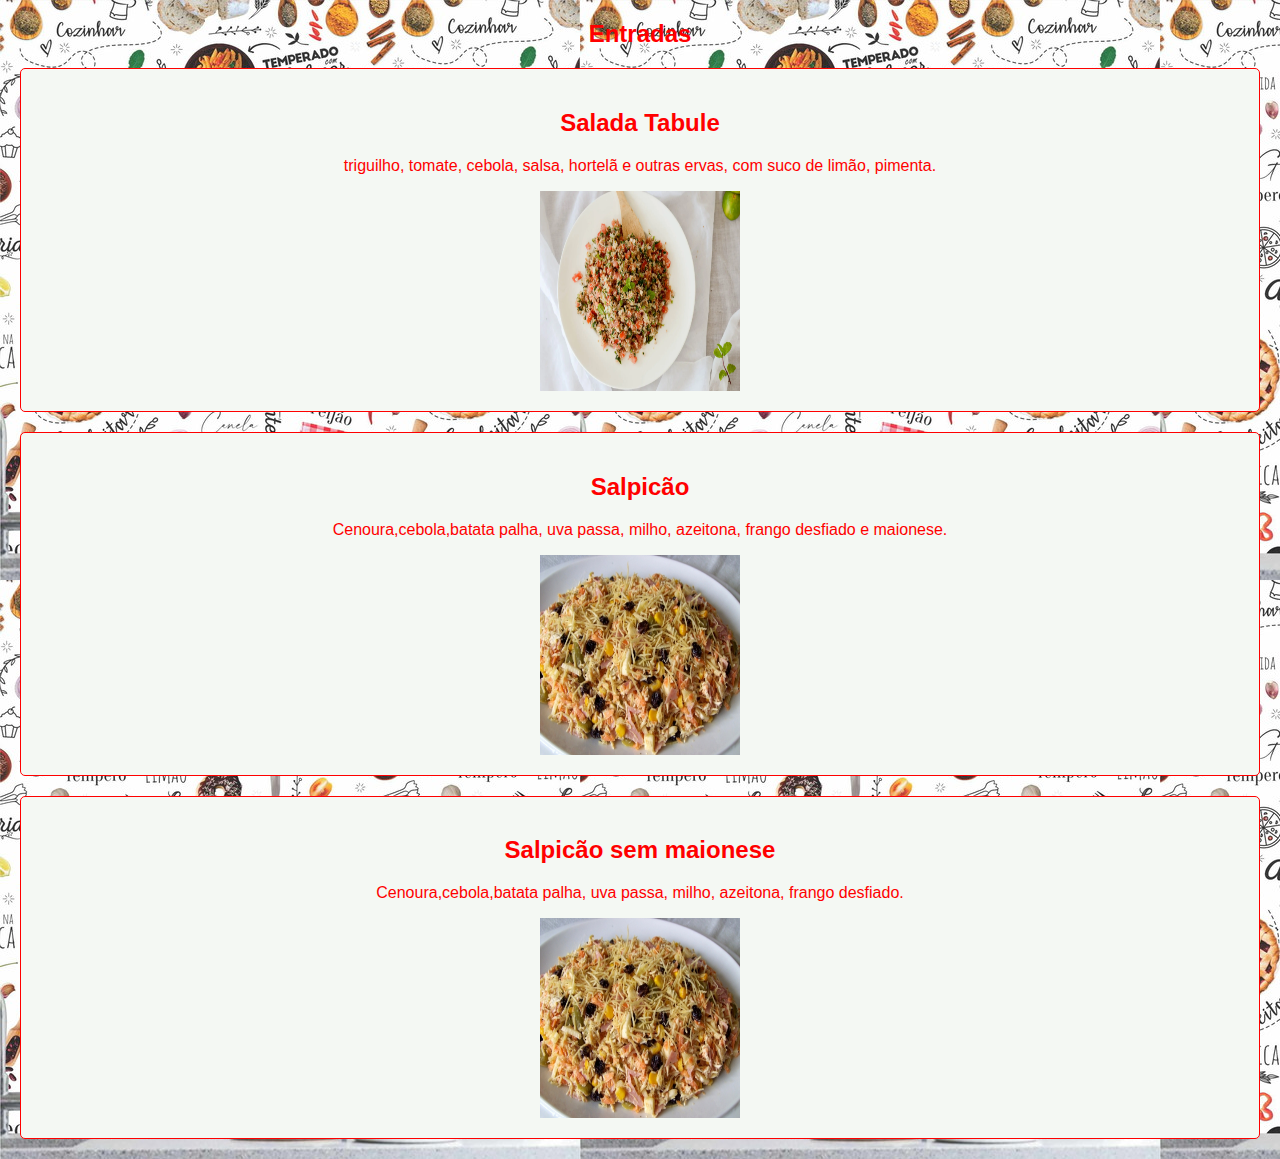
<file: entrada.html>
<!DOCTYPE html>
<html lang="pt-br">
<head>
    <meta charset="UTF-8">
    <meta name="viewport" content="width=device-width, initial-scale=1.0">
    <link rel="stylesheet" href="style.css">
    <title>Receitas Deliciosas - Entradas</title>
</head>
<body>
    <h2>Entradas</h2>
    <!-- Receita de entrada 1 -->
    <!-- inclua imagens -->
    <div class="receita">
        <h2>Salada Tabule</h2>
        <p> triguilho, tomate, cebola, salsa, hortelã e outras ervas, com suco de limão, pimenta.</p>
        <img src="tabule-capa.webp">
    </div>
    
    <!-- Receita de entrada 2 -->
    <!-- inclua imagens -->
    <div class="receita">
        <h2>Salpicão</h2>
        <p>Cenoura,cebola,batata palha, uva passa, milho, azeitona, frango desfiado e maionese.</p>
        <img src="Salpicão.jpg">
    </div>

     <!-- Receita de entrada 3 -->
    <!-- inclua imagens -->
    <div class="receita">
        <h2>Salpicão sem maionese</h2>
        <p>Cenoura,cebola,batata palha, uva passa, milho, azeitona, frango desfiado.</p>
        <img src="Salpicão.jpg">
    </div>

</body>
</html>
</file>
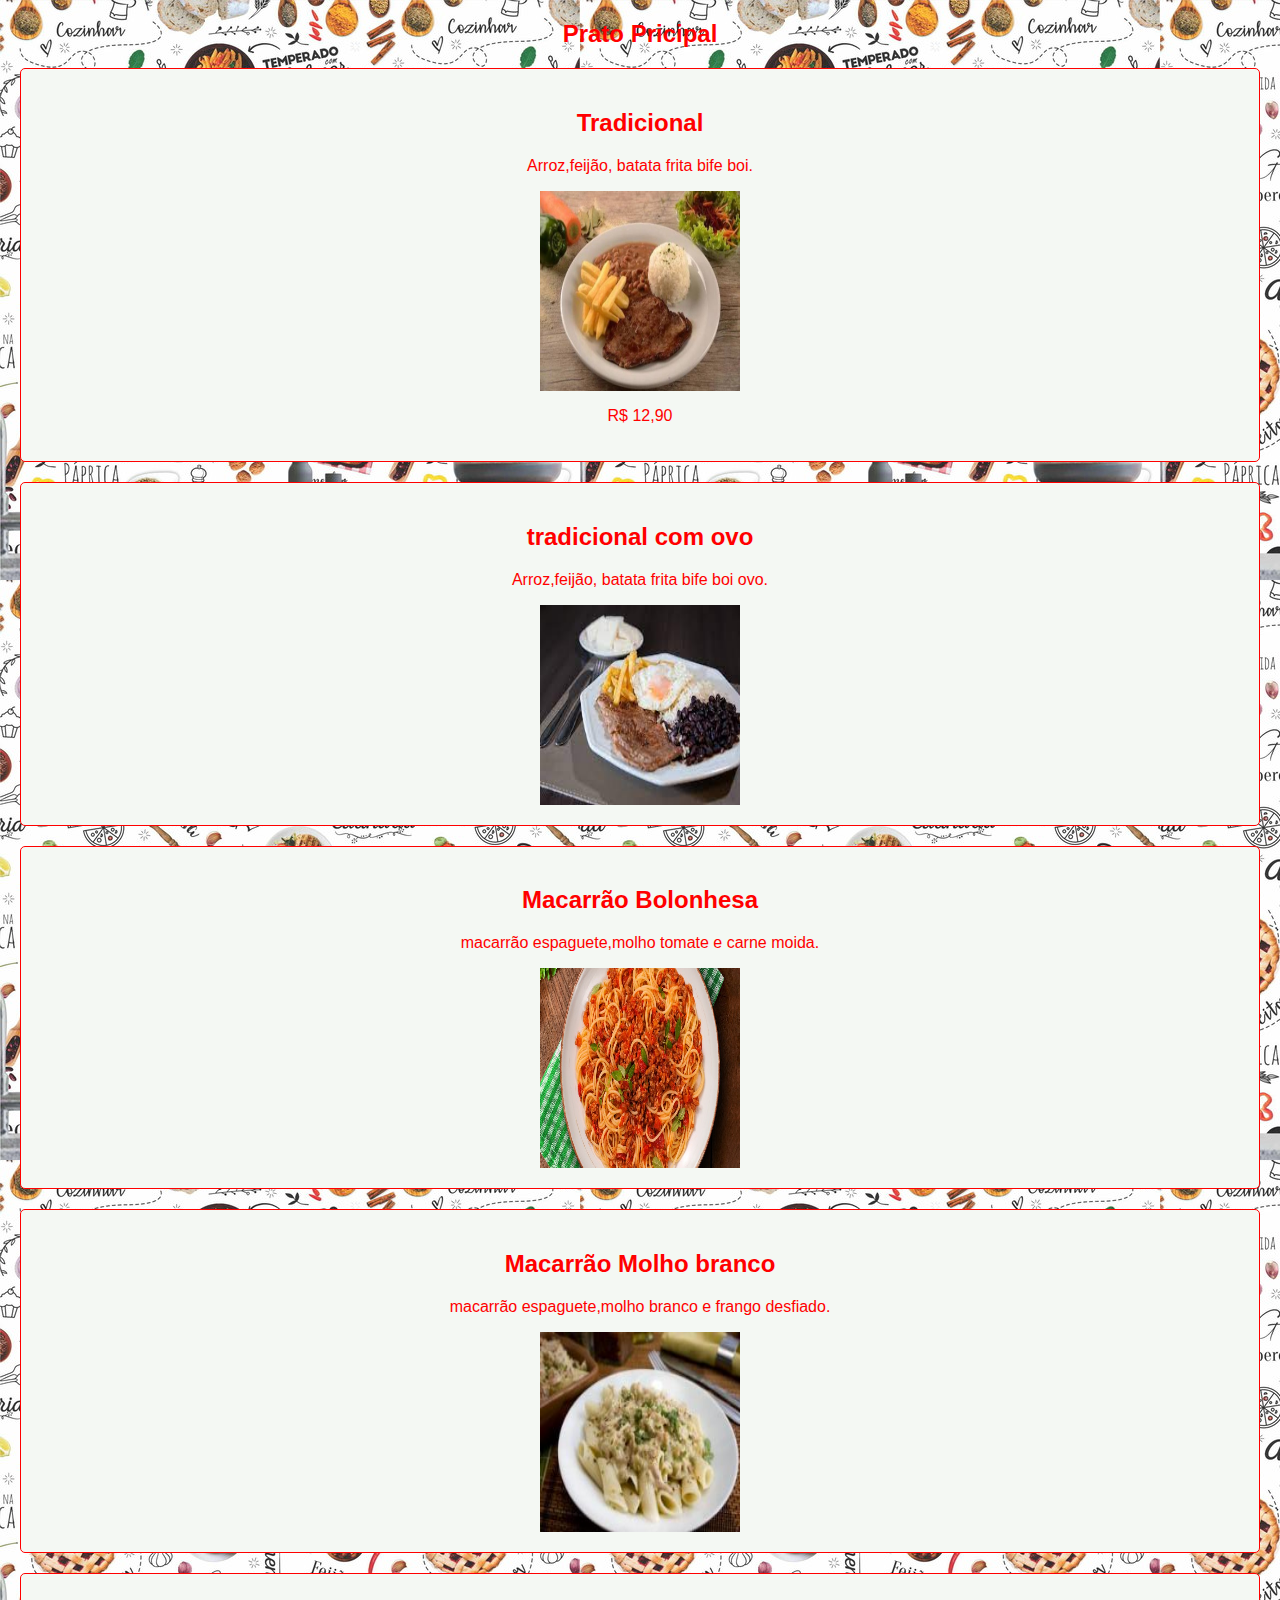
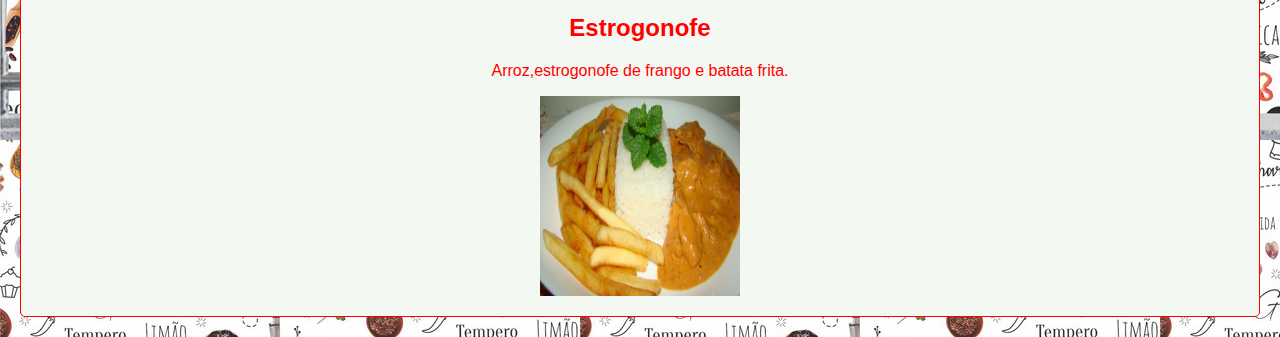
<file: prato_principal.html>
<!DOCTYPE html>
<html lang="pt-br">
<head>
    <meta charset="UTF-8">
    <meta name="viewport" content="width=device-width, initial-scale=1.0">
    <link rel="stylesheet" href="style.css">
   <title>Receitas Deliciosas - Prato Principal</title>
</head>
<body>
    <div> <h2>Prato Pricipal</h2></div>
    <!-- Receita de entrada 1 -->
    <!-- inclua imagens -->
    <div class="receita">
        <h2>Tradicional</h2>
        <p> Arroz,feijão, batata frita bife boi.</p>
        <img src="PF boi.jpg">
        <p>R$ 12,90</p>
    </div>
    
    <!-- Receita de entrada 2 -->
    <!-- inclua imagens -->
    <div class="receita">
        <h2>tradicional com ovo</h2>
        <p>Arroz,feijão, batata frita bife boi ovo.</p>
        <img src="pf boi ovo.jfif">
    </div>

    
     <!-- Receita de entrada 3 -->
    <!-- inclua imagens -->
    <div class="receita">
        <h2>Macarrão Bolonhesa</h2>
        <p>macarrão espaguete,molho tomate e carne moida.</p>
        <img src="macarrão red.jpg">
    </div>

   
    <div class="receita">
        <h2>Macarrão Molho branco</h2>
        <p>macarrão espaguete,molho branco e frango desfiado.</p>
        <img src="molho branco.jpg">
    </div>

    
    <div class="receita">
        <h2>Estrogonofe</h2>
        <p>Arroz,estrogonofe de frango e batata frita.</p>
        <img src="strogonofe.jpg">
    </div>
    
</body>
</html>
</file>
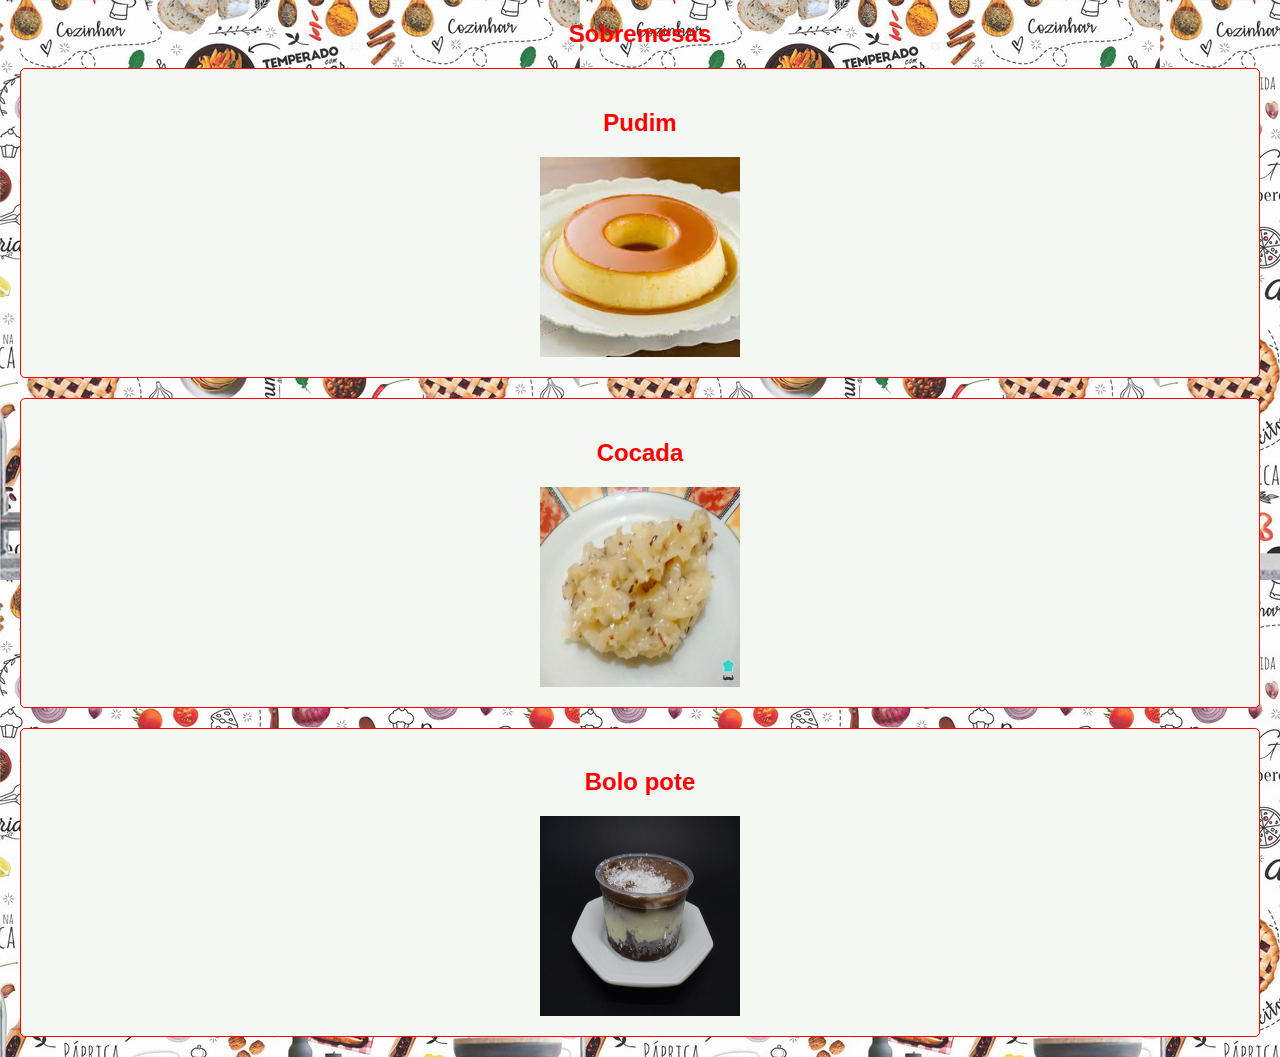
<file: sobremesas.html>
<!DOCTYPE html>
<html lang="pt-br">
<head>
    <meta charset="UTF-8">
    <meta name="viewport" content="width=device-width, initial-scale=1.0">
    <link rel="stylesheet" href="style.css">
    <title>Receitas Deliciosas - Sobremesas</title>
</head>
<body>
    <h2>Sobremesas</h2>
    <!-- Receita de entrada 1 -->
    <!-- inclua imagens -->
    <div class="receita">
        <h2>Pudim</h2>
     
        <img src="pudim.jfif">
    </div>
    
    <!-- Receita de entrada 2 -->
    <!-- inclua imagens -->
    <div class="receita">
        <h2>Cocada</h2>
        <img src="cocada.jpg">
    </div>
    
     <!-- Receita de entrada 3 -->
    <!-- inclua imagens -->
    <div class="receita">
        <h2>Bolo pote</h2>
        <img src="bolo-no-pote-prestigio.png">
    </div>
   
</body>
</html>
</file>
<file: style.css>
/* Estilos gerais */
body {
    font-family: Arial, sans-serif;
    margin: 0;
    padding: 0;
    background-image: url(restaurante.jpg);
}

/* Estilos do cabeçalho */
header {
    background-color: #f4f7f8;
    color: rgb(231, 192, 15);
    /*valores superior e inferior, seguido de valores da direita e esquerda.*/
    padding: 15px 0;
    text-align: center;
}

header h1 {
    margin: 0;
}

nav ul {
    padding: 0;
}

nav li {
    display: inline;
    margin-right: 20px;
}

nav a {
    text-decoration: none;
    color: rgb(255, 0, 0);
}

/* Estilos das seções */
section {
    padding: 40px 0;
    text-align: center;
}

section h2 {
    font-size: 28px;
    /*margin inferior*/
    margin-bottom: 20px;
}

/* Estilos das receitas */
.receita {
    background-color: #f4f8f3;
    border: 1px solid red;
    padding: 20px;
    margin: 20px;
    border-radius: 5px;
    text-align: center;
}

.receita h3 {
    font-size: 24px;
    margin-bottom: 10px;
}
h1{
    color: rgb(255, 0, 0);
}
h2{
    color: rgb(255, 0, 0);
    text-align: center;

}
p{
    color: red;
}
/* Estilos responsivos */
@media screen and (max-width: 768px) {
    /* Estilos responsivos aqui */
}

@media screen and (min-width: 769px) {
    /* Estilos responsivos aqui */
}
img{
    width: 200px;
    height: 200px;
    margin: auto;
    display:block
}
</file>
